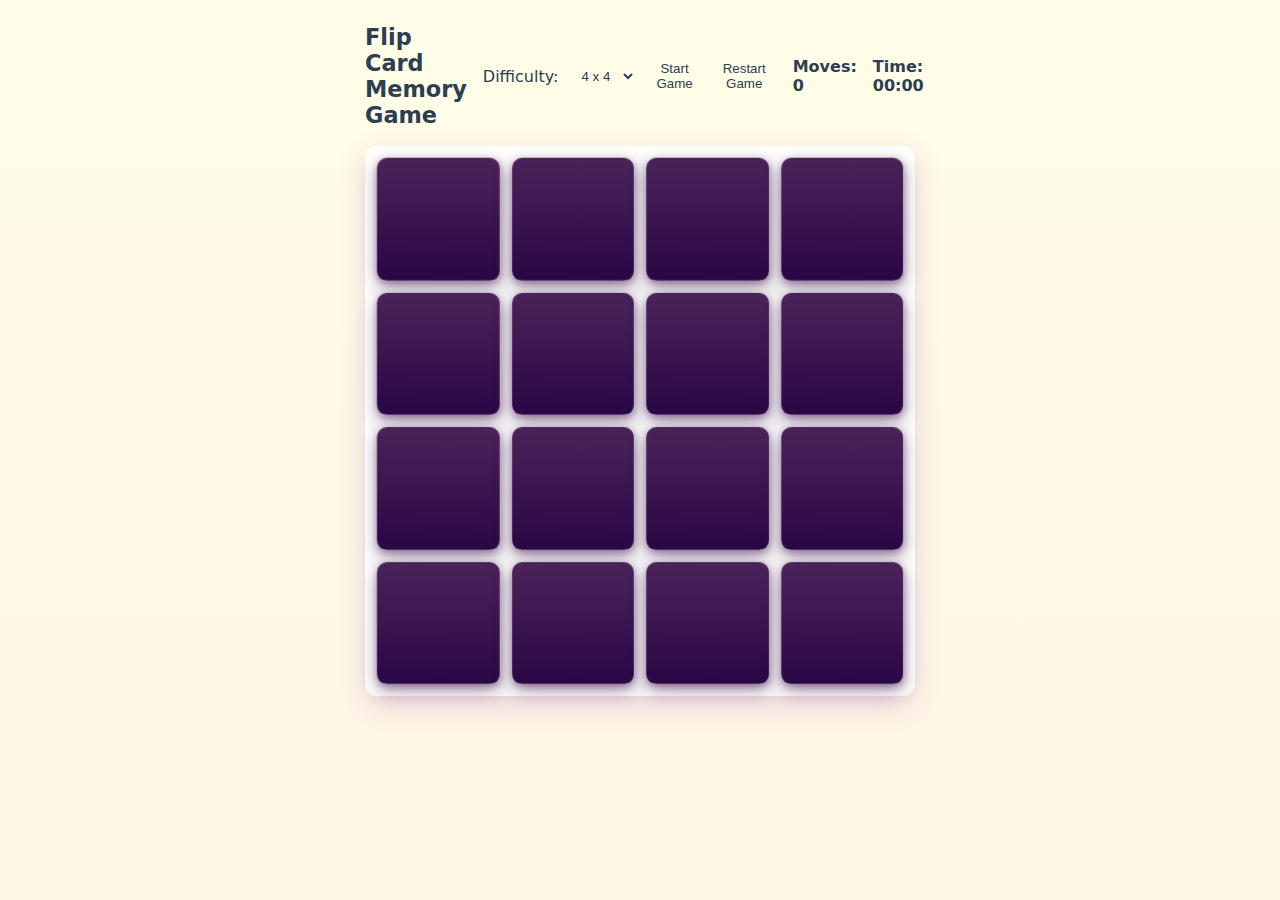
<file: index.html>
<!doctype html>
<html lang="en">
  <head>
    <meta charset="utf-8" />
    <meta name="viewport" content="width=device-width, initial-scale=1" />
    <title>Flip Card Memory Game</title>
    <meta http-equiv="refresh" content="0;URL='flip%20card%20memory%20game.html'" />
    <style>body{font-family:system-ui,Arial;background:#f7fff6;color:#22313a;display:flex;align-items:center;justify-content:center;height:100vh;margin:0}a{color:#6f42c1}</style>
  </head>
  <body>
    <div>
      <h2>Opening Flip Card Memory Game...</h2>
      <p>If your browser doesn't redirect automatically, <a href="flip%20card%20memory%20game.html">click here</a>.</p>
    </div>
  </body>
</html>
</file>
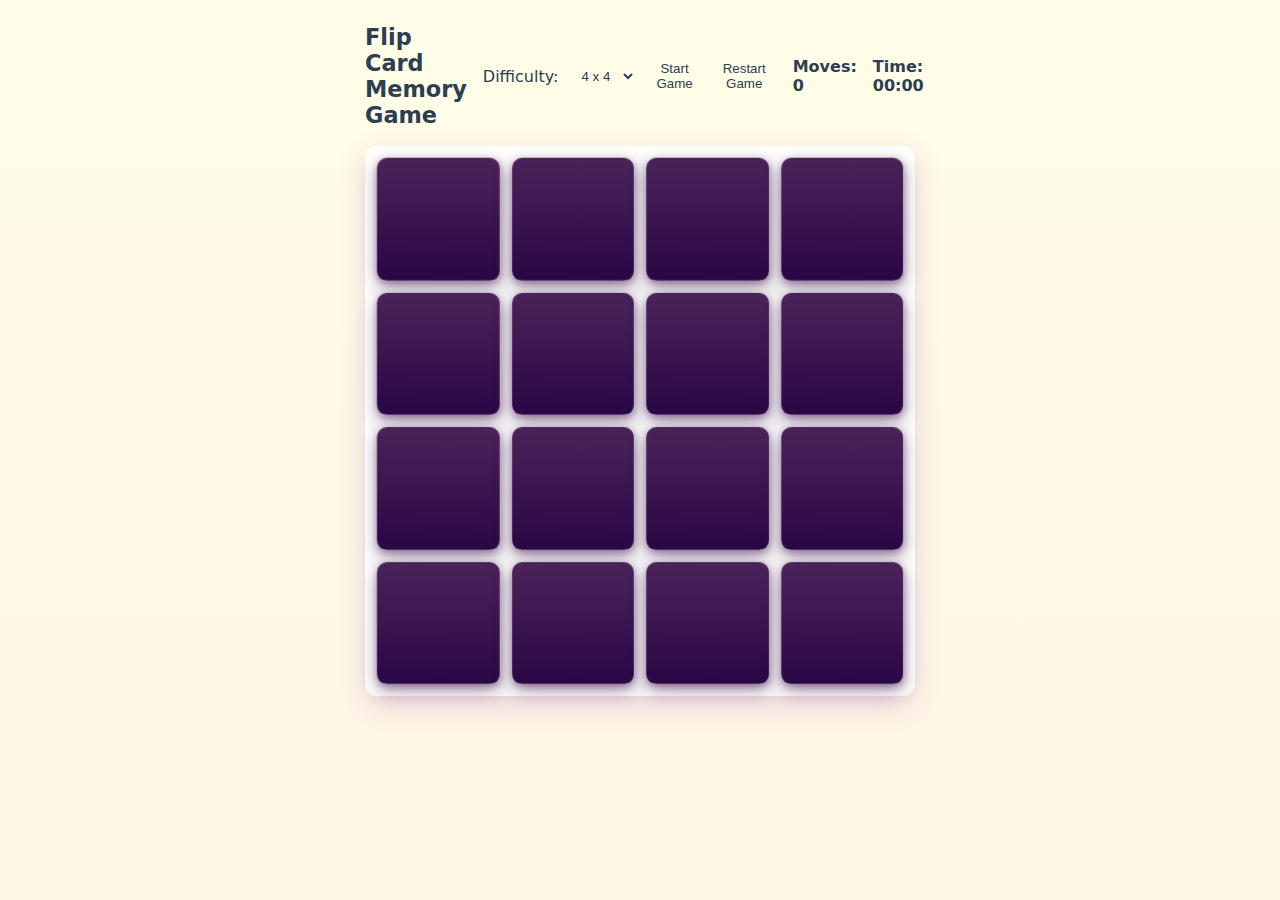
<file: flip card memory game.html>
<!doctype html>
<html lang="en">
<head>
  <meta charset="utf-8" />
  <meta name="viewport" content="width=device-width, initial-scale=1" />
  <title>Flip Card Memory Game</title>
  <link rel="stylesheet" href="styles.css">
</head>
<body>
  <main class="container">
    <header class="header">
      <h1>Flip Card Memory Game</h1>
      <div class="controls">
        <label for="difficulty">Difficulty:</label>
        <select id="difficulty">
          <option value="4">4 x 4</option>
          <option value="6">6 x 6</option>
          <option value="8">8 x 8</option>
        </select>
        <button id="startBtn">Start Game</button>
        <button id="restartBtn">Restart Game</button>
      </div>
      <div class="status">
        <div>Moves: <span id="moves">0</span></div>
        <div>Time: <span id="timer">00:00</span></div>
      </div>
    </header>

    <section id="board" class="board" aria-live="polite"></section>
  </main>

  <!-- Win overlay -->
  <div id="winOverlay" class="overlay hidden">
    <div class="overlay-card">
      <h2>You Win!</h2>
      <p>Time: <span id="winTime">00:00</span></p>
      <p>Moves: <span id="winMoves">0</span></p>
      <button id="playAgainBtn">Play Again</button>
    </div>
  </div>

  <script src="script.js"></script>
</body>
</html>
</file>
<file: styles.css>
/* Basic page layout */
:root{
  --bg: #fff5e6;
  --card-bg: #4a235a;
  --card-back: #2a0845;
  --accent: #8e44ad;
  --text: #2c3e50;
}
*{box-sizing:border-box}
html,body{height:100%;}
body{
  margin:0;
  font-family:Inter, system-ui, -apple-system, "Segoe UI", Roboto, "Helvetica Neue", Arial;
  background: linear-gradient(180deg, #fffde7 0%, #fff5e6 100%);
  color:var(--text);
  display:flex;
  align-items:flex-start;
  justify-content:center;
  padding:24px;
}
.container{
  width:100%;
  max-width:550px; /* Reduced from 1100px to make cards smaller */
}
.header{
  display:flex;
  align-items:center;
  justify-content:space-between;
  gap:16px;
  margin-bottom:18px;
}
.header h1{margin:0;font-size:1.4rem}
.controls{display:flex;align-items:center;gap:8px}
.controls select, .controls button{
  padding:8px 10px;border-radius:6px;border:1px solid rgba(255,255,255,0.08);
  background:rgba(255,255,255,0.02);color:var(--text);cursor:pointer
}
.controls button:hover{transform:translateY(-1px)}
.status{display:flex;gap:16px;align-items:center}
.status div{font-weight:600}

/* Board */
.board{
  display:grid;
  gap:12px;
  perspective: 1200px; /* for 3D flip */
  padding:12px;
  background: linear-gradient(180deg, rgba(255,255,255,0.9), rgba(255,255,255,0.95));
  border-radius:12px;
  box-shadow: 0 10px 30px rgba(142,68,173,0.2);
}

/* Card sizes - responsive using grid-template-columns set via JS by adding inline style */
.card{
  width:100%;
  position:relative;
  transform-style:preserve-3d;
  transition: transform 1s cubic-bezier(.2,.9,.3,1); /* Slowed down from 0.6s to 1s */
  cursor:pointer;
}
.card-inner{
  position:relative;
  width:100%;
  padding-top:100%; /* square */
  transform-style:preserve-3d;
}
.card-face{
  position:absolute;
  inset:0;
  display:flex;
  align-items:center;
  justify-content:center;
  border-radius:10px;
  backface-visibility: hidden;
  overflow:hidden;
}
.card-front{
  background: linear-gradient(180deg, #4a235a, #2a0845);
  transform: rotateY(0deg) translateZ(1px);
  border: 1px solid rgba(255,255,255,0.1);
  box-shadow: 0 6px 18px rgba(74,35,90,0.45), 0 2px 6px rgba(74,35,90,0.35);
}
.card-back{
  background: linear-gradient(180deg, #ffffff, #f8f9fa);
  transform: rotateY(180deg);
  font-size:1.8rem;
}

/* Flipped state */
.card.flipped .card-front{ transform: rotateY(180deg); }
.card.flipped .card-back{ transform: rotateY(360deg); }

/* Matched state - subtle glow */
.card.matched .card-front{
  box-shadow: 0 10px 24px rgba(6,182,212,0.12);
  border: 1px solid rgba(6,182,212,0.16);
}

/* Card content style */
.icon{
  font-size:2.4rem;
  transform:translateZ(40px);
}

/* Overlay (win screen) */
.overlay{
  position:fixed;inset:0;display:flex;align-items:center;justify-content:center;
  background:rgba(1,6,10,0.6);backdrop-filter: blur(4px);
}
.overlay.hidden{display:none}
.overlay-card{
  background:linear-gradient(180deg,#0b1220,#071022);
  padding:28px;border-radius:12px;text-align:center;box-shadow:0 20px 60px rgba(2,6,23,0.7);
}
.overlay-card h2{margin:0 0 12px}
.overlay-card button{margin-top:10px;padding:10px 14px;border-radius:8px;border:none;background:var(--accent);color:#062023;cursor:pointer}

/* Responsive tweaks */
@media (max-width:600px){
  .header{flex-direction:column;align-items:flex-start;gap:12px}
}
</file>
